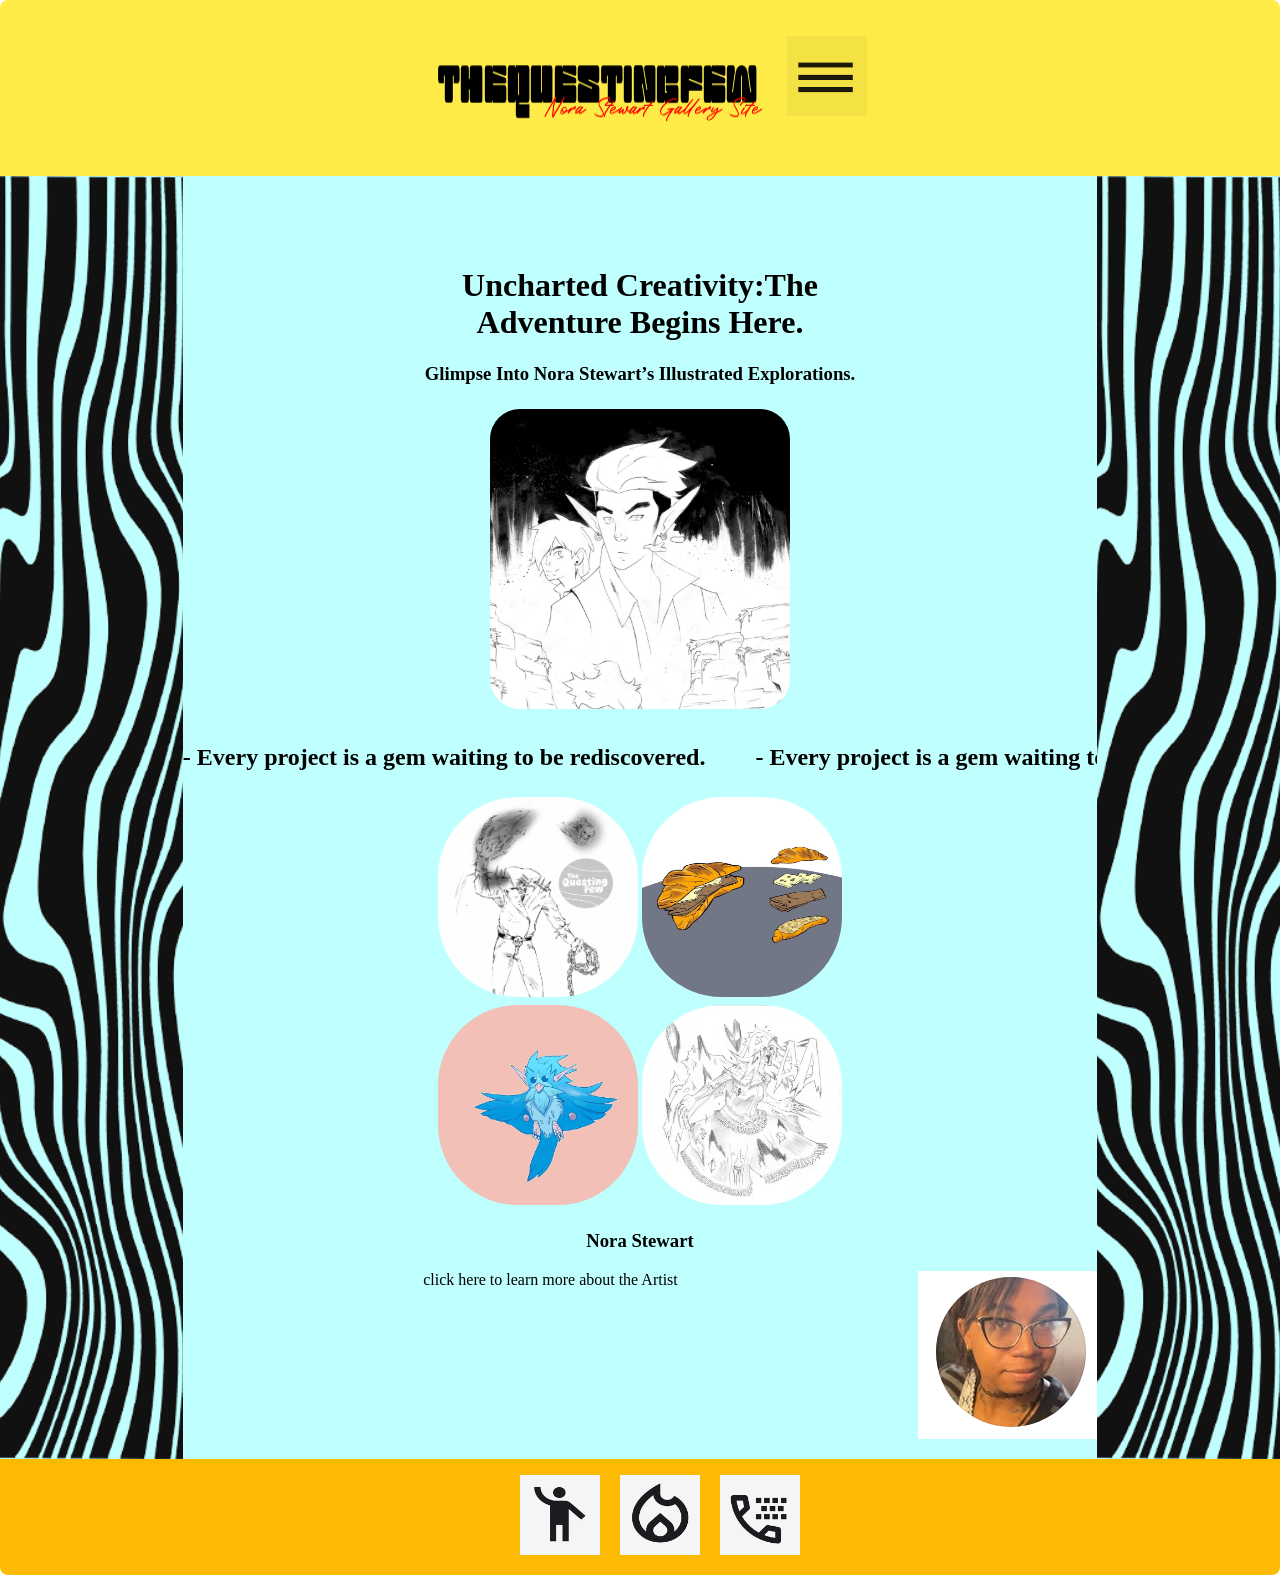
<file: index.html>
<!DOCTYPE html>
<html lang="en">
  <head>
    <meta charset="utf-8"> 
     <meta name="viewport" content="width=device-width, initial-scale=1.0">
     <link rel="stylesheet" type="text/css" href="newStyles.css">
       
     
   
   
  </head>
  
  
  
  
  
  <body> 
     <div class="whole_Site_Container">   
     
     
     
              <div id="topbar">    
              
                                    <ul>
                                       <li><img src="images/New_titleimage.png" width="373" height="100" alt="" title="" /></li>
                                           
                                         
                                              <li class="Dropdown_menu" role="menu">
                                                          <input id="Button_menu" type="checkbox">
                                                          <label for="Button_menu" tabindex="0"  >
                                                          <img src="images/Menu_icon.png" width="80" height="80" alt="Open Menu" title="" />
                                                          </label>
                                                       
                                                  <ul class="submenu">
                                                    <li><a href="about.html"><img src="images/About_us_icon.png"  alt="About Page"<span>AboutMe </span></a> </li>
                                                    <li><a href="indext.html"><img src="images/Main_Content_icon.png"alt="Main Page"<span>MainContent</span</a></li>
                                                    <li><a href="contact.html"><img src="images/Contact_icon.png"  alt="Contact Page"<span>Contact</span></a></li>
                                                  </ul>                                         
                                                  
                                                
                                        
                                                                        
                                                   </li>
                                          </li>
                                  </ul>  
               
          </div>
                                                                                                                                        
      
       <div id="section1"> </div> 
  
       
       
       <div class="middle_content_area">   
            
        
              
                      
                     <h1>Uncharted Creativity:The<br> Adventure Begins Here.<h1>
                   <h3>  Glimpse Into Nora Stewart’s Illustrated Explorations.</h3>
                  
                 
              <div class="top_middle_content">
                            
              
              
              
              
              
              
              
    <div class="slideshow">

        <a href="Errorpage.html">
            <img class="slide active" src="images/slide1.JPG" alt="Illustration 1">
            <img class="slide" src="images/slide3.JPG" alt="Illustration 2">
            <img class="slide" src="images/slide4.PNG" alt="Illustration 3">
        </a>

       

    </div>   
    
    

</div>
              
              
  
             
                   
                                                   
                              <div class="marquee">
    <div class="marquee-track">
        <h2>- Every project is a gem waiting to be rediscovered.</h2>
        <h2>- Every project is a gem waiting to be rediscovered.</h2>
        <h2>- Every project is a gem waiting to be rediscovered.</h2> 
        <h2>- Every project is a gem waiting to be rediscovered.</h2>
    </div>
</div>
                                       
                                       
                                    
                                                   
                                                   
                                        <div id="bottom_middle_content"> 
                                                   
                                                   
                                                   
                                                        <section>
                                                            
                                                         <table>
                                                             <tr><td> <img src="images/table2.jpg" width="200" height="200" alt="" title="" /></td>     <td><img src="images/table3.jpg" width="200" height="200" alt="" title="" /></td></tr>
                                                              <tr><td><img src="images/table4.jpg" width="200" height="200" alt="" title="" /></td>        <td><img src="images/table5.jpg" width="200" height="200" alt="" title="" /></td></tr>  
                                                              
                                                             
                                                         </table>
                                                      </section> 
                                                
                                                      
                                                      
                                                     
                                                   
                                                   
                                                   
                                                   
                                                   
                                                   
                                                 
                                        
                                        </div>   
                                        
                                        <div class="aboutName">
                                                 
                                                  <h3>Nora Stewart</h3> 
                                                  <p><img src="images/Screenshot 2026-03-11 212216.png" width="179" height="168" alt="" title="" />click here to learn more about the Artist</P>
                                              
                                                
                                                
                                                
                                                
                                         
                                        
                                        
                                        </div>       
                              
                              
     
     
     
      </div>
                     
                     
                                    
                     
                     
                       
                     
       
       
       

       
       
       
       
       
       <div id="section3"> </div> 
                      
       
       
       
       <footer role="navi">
       
               <ul>
                    <li><a href="about.html"><img src="images/About_us_icon.png" width="80" height="80" alt="About Page" title="" /></a></li>
                    
                    
                    <li>
                    
                    
                   <a href="indext.html"><img src="images/Main_Content_icon.png"width="80" height="80" alt="Main Page" title="" /></a> 
                    
                    
                    
                    </li> 
                    
                    
                     <li><a href="contact.html"> <img src="images/Contact_icon.png" width="80" height="80" alt="Contact Page" title="" /></a></li>
                                    </ul>
                                  
       
       
       </footer>
          </div>
         
       
    <script>
const slides = document.querySelectorAll(".top_middle_content .slide");
let current = 0;

setInterval(function () {

    slides[current].classList.remove("active");

    current = (current + 1) % slides.length;

    slides[current].classList.add("active");

}, 3000);
</script>
  </body>
</html>
</file>
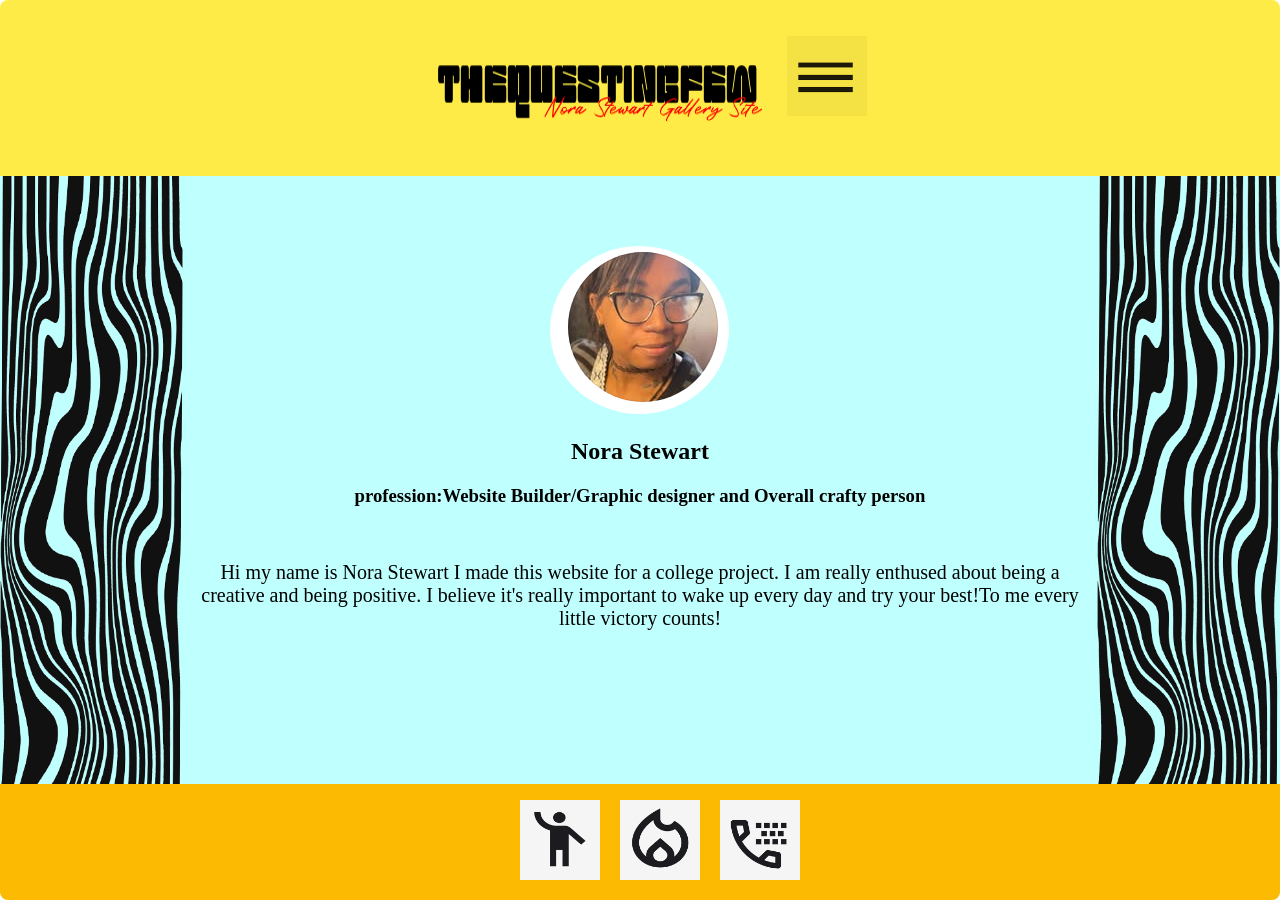
<file: about.html>
<!DOCTYPE html>
<html lang="en">
  <head>
    <meta charset="utf-8"> 
     <meta name="viewport" content="width=device-width",initial-scale=1.0">
     <link rel="stylesheet" type="text/css" href="newStyles.css">  
   
   
  </head>
  <body> 
     <div class="whole_Site_Container">
          <div id="topbar">    
              
                                    <ul>
                                        <li><img src="images/New_titleimage.png" width="373" height="100" alt="" title="" /></li>
                                           
                                         
                                              <li class="Dropdown_menu" role="menu">
                                                          <input id="Button_menu" type="checkbox">
                                                          <label for="Button_menu" tabindex="0"  >
                                                          <img src="images/Menu_icon.png" width="80" height="80" alt="Open Menu" title="" />
                                                          </label>
                                                       
                                                  <ul class="submenu">                                           
                                                    <li><a href="about.html"><img src="images/About_us_icon.png"  alt="About Page"<span>AboutMe </span></a> </li>
                                                    <li><a href="indext.html"><img src="images/Main_Content_icon.png"alt="Main Page"<span>MainContent</span</a></li>
                                                    <li><a href="contact.html"><img src="images/Contact_icon.png"  alt="Contact Page"<span>Contact</span></a></li>
                                                  </ul>                                         
                                                  
                                                
                                        
                                             </li>                          
                                         
                                             </li>
                                  </ul>  
               
          </div>
                   
      
      
       <div id="section1"></div> 
       
       
       
       <div class="middle_content_area" role="main">
                                    <section>
                 <div id="face"> <img src="images/Screenshot 2026-03-11 212216.png" width="179" height="168" alt="Photo of Creator"  tabindex="0"/> </div>
                   <h2 tabindex="0">Nora Stewart </h2>
                   <h3 tabindex="0">profession:Website Builder/Graphic designer and Overall crafty person  </h3>
                 <div id="main_text_about">  <p tabindex="0">Hi my name is Nora Stewart I made this website for a college project. I am really enthused about being a creative and being positive. I  believe it's really important to wake up every day and try your best!To me every little victory counts! </p>
                 </div> 
             </section>
                  
                   
                              
                              
                              
                              
                              
                              
                   
                     
                                       
                     
                     
                       
           
       
       </div> 
       
       
       
       
       
       <div id="section3"></div> 
       <footer>
       
               <ul>
                    <li><a href="about.html"><img src="images/About_us_icon.png" width="80" height="80" alt="" title="" /></a></li>
                    
                    
                    <li>
                    
                    
                   <a href="indext.html"><img src="images/Main_Content_icon.png"width="80" height="80" alt="" title="" /></a> 
                    
                    
                    
                    </li> 
                    
                    
                     <li><a href="contact.html"> <img src="images/Contact_icon.png" width="80" height="80" alt="" title="" /></a></li>
                                    </ul>
                                  
       
       
       </footer>
     </div>

  </body>
</html>
</file>
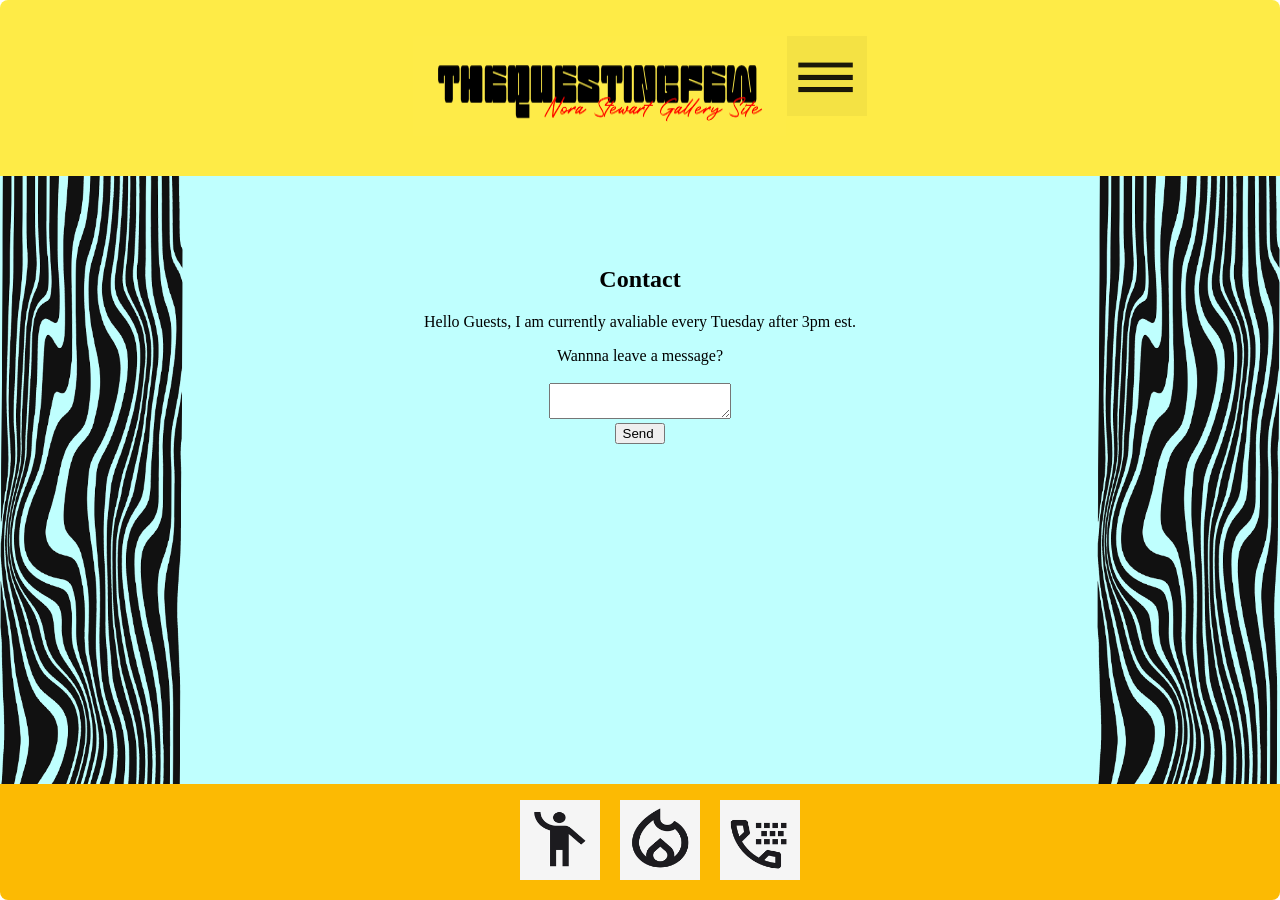
<file: contact.html>
<!DOCTYPE html>
<html lang="en">
  <head>
    <meta charset="utf-8"> 
     <meta name="viewport" content="width=device-width",initial-scale=1.0">
     <link rel="stylesheet" type="text/css" href="newStyles.css">  
   
   
  </head>
  <body> 
     <div class="whole_Site_Container">
                       <div id="topbar">    
              
                                    <ul>
                                         <li><img src="images/New_titleimage.png" width="373" height="100" alt="" title="" /></li>
                                           
                                         
                                              <li class="Dropdown_menu" role="menu">
                                                          <input id="Button_menu" type="checkbox">
                                                          <label for="Button_menu" tabindex="0"  >
                                                          <img src="images/Menu_icon.png" width="80" height="80" alt="Open Menu" title="" />
                                                          </label>
                                                       
                                                  <ul class="submenu">
                                                    <li><a href="about.html"><img src="images/About_us_icon.png"  alt="About Page"<span>AboutMe </span></a> </li>
                                                    <li><a href="indext.html"><img src="images/Main_Content_icon.png"alt="Main Page"<span>MainContent</span</a></li>
                                                    <li><a href="contact.html"><img src="images/Contact_icon.png"  alt="Contact Page"<span>Contact</span></a></li>
                                                  </ul>                                         
                                                  
                                                
                                        
                                              </li>                          
                                         
                                             </li>
                                  </ul>  
               
          </div>
                   
                                  
      
       <div id="section1"></div> 
       
       
       
       <div class="middle_content_area" role="main">
                                     <section><h2 tabindex="0">Contact</h2> 
                  <aside><p tabindex="0">Hello Guests, I am currently avaliable every Tuesday after 3pm est.</p></aside>
                  </section>  
                  <section>
                  <label for="textbox" tabindex="0"> Wannna leave a message?</label><br>
                  <br>
                 <textarea id="texbox" tabindex="0"></textarea><br>  
                      <input type="submit" value="Send " tabindex="0" />
                  </section>
                              
                  
                   
                              
                              
                              
                              
                              
                              
                   
                     
                                       
                     
                     
                       
           
       
       </div> 
       
       
       
       
       
       <div id="section3"></div> 
      <footer>
       
               <ul>
                    <li><a href="about.html"><img src="images/About_us_icon.png" width="80" height="80" alt="" title="" /></a></li>
                    
                    
                    <li>
                    
                    
                   <a href="indext.html"><img src="images/Main_Content_icon.png"width="80" height="80" alt="" title="" /></a> 
                    
                    
                    
                    </li> 
                    
                    
                     <li><a href="contact.html"> <img src="images/Contact_icon.png" width="80" height="80" alt="" title="" /></a></li>
                                    </ul>
                                  
       
       
       </footer>
     </div>

  </body>
</html>
</file>
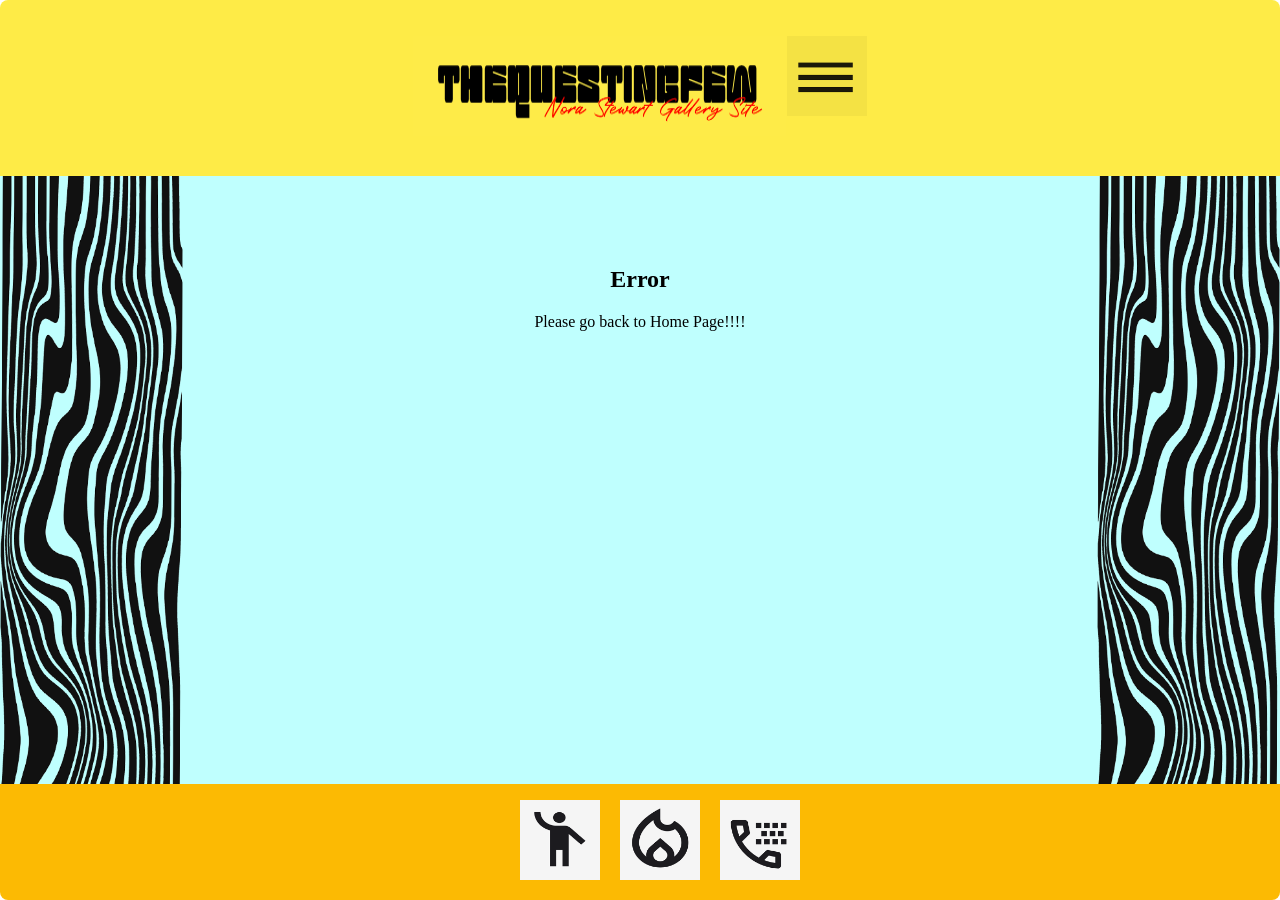
<file: Errorpage.html>
<!DOCTYPE html>
<html lang="en">
  <head>
    <meta charset="utf-8">
      <link rel="stylesheet" type="text/css" href="newStyles.css"> 
    <title></title>
   </head>
  <body>
         
                                                                       
                    
                    
                    
                    
                    
                    
                    
                         
                     <div class="whole_Site_Container">
                <div id="topbar">    
              
                                    <ul>
                                        <li><img src="images/New_titleimage.png" width="373" height="100" alt="" title="" /></li>
                                           
                                         
                                              <li class="Dropdown_menu" role="menu">
                                                          <input id="Button_menu" type="checkbox">
                                                          <label for="Button_menu" tabindex="0"  >
                                                          <img src="images/Menu_icon.png" width="80" height="80" alt="Open Menu" title="" />
                                                          </label>
                                                       
                                                  <ul class="submenu">
                                                    <li><a href="about.html"><img src="images/About_us_icon.png"  alt="About Page"<span>AboutMe </span></a> </li>
                                                    <li><a href="indext.html"><img src="images/Main_Content_icon.png"alt="Main Page"<span>MainContent</span</a></li>
                                                    <li><a href="contact.html"><img src="images/Contact_icon.png"  alt="Contact Page"<span>Contact</span></a></li>
                                                  </ul>                                         
                                                  
                                                
                                        
                                               </li>                         
                                         
                                             </li>
                                  </ul>  
               
          </div>
                       
                       
                    
                     <div id="section1"></div> 
          
                   <div class="middle_content_area" role="main">
                  <section
                  ><h2 tabindex="0">Error</h2>   
                   <p tabindex="0"> Please go back to Home Page!!!!</p>
                   </section> 
                   </div>
                 <div id="section3"></div>   
                     
 
 
 
     <footer role="navi">
       
               <ul>
                    <li><a href="about.html"><img src="images/About_us_icon.png" width="80" height="80" alt="About Page" title="" /></a></li>
                    
                    
                    <li>
                    
                    
                   <a href="indext.html"><img src="images/Main_Content_icon.png"width="80" height="80" alt="Main Page" title="" /></a> 
                    
                    
                    
                    </li> 
                    
                    
                     <li><a href="contact.html"> <img src="images/Contact_icon.png" width="80" height="80" alt="Contact Page" title="" /></a></li>
                                    </ul>
                                  
       
       
       </footer>
       
        </div>
  </body>
</html>
</file>
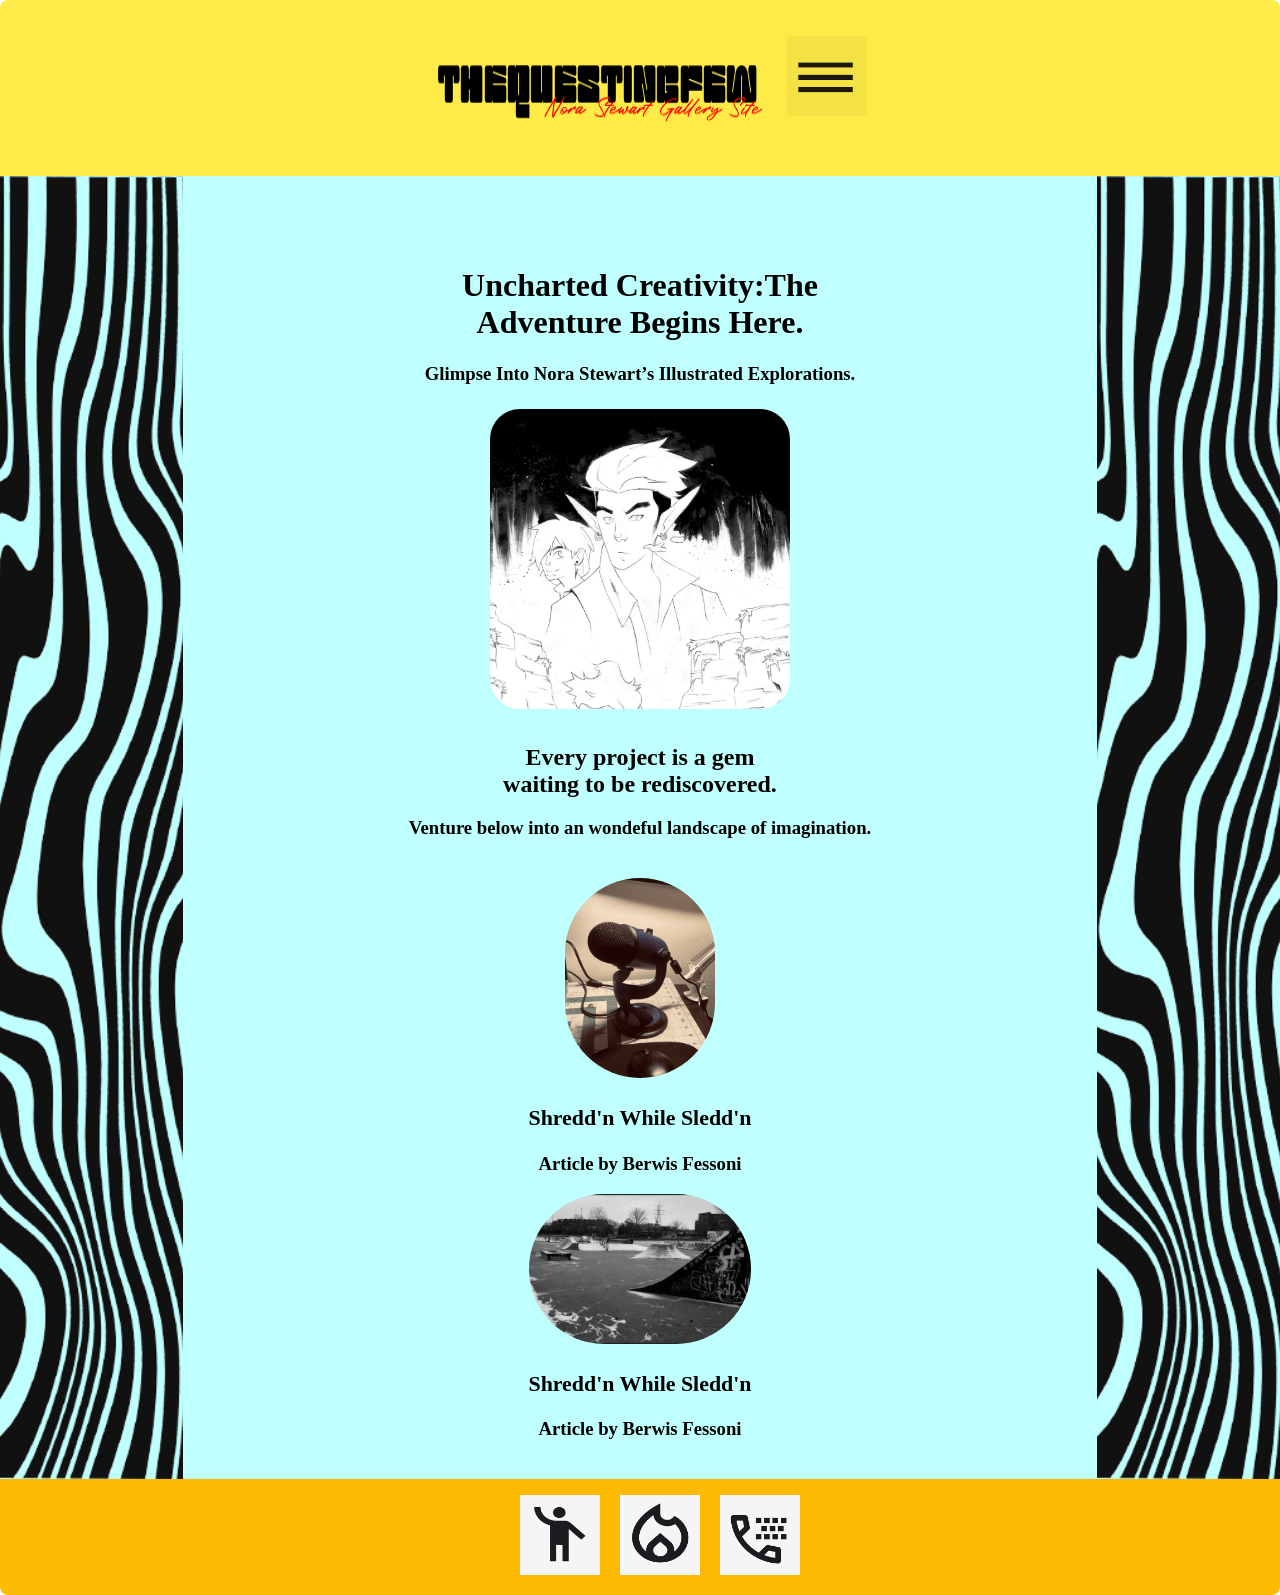
<file: indext.html>
<!DOCTYPE html>
<html lang="en">
  <head>
    <meta charset="utf-8"> 
     <meta name="viewport" content="width=device-width, initial-scale=1.0">
     <link rel="stylesheet" type="text/css" href="newStyles.css">
       
     
   
   
  </head>
  
  
  
  
  
  <body> 
     <div class="whole_Site_Container">   
     
     
     
              <div id="topbar">    
              
                                    <ul>
                                       <li><img src="images/New_titleimage.png" width="373" height="100" alt="" title="" /></li>
                                           
                                         
                                              <li class="Dropdown_menu" role="menu">
                                                          <input id="Button_menu" type="checkbox">
                                                          <label for="Button_menu" tabindex="0"  >
                                                          <img src="images/Menu_icon.png" width="80" height="80" alt="Open Menu" title="" />
                                                          </label>
                                                       
                                                  <ul class="submenu">
                                                    <li><a href="about.html"><img src="images/About_us_icon.png"  alt="About Page"<span>AboutMe </span></a> </li>
                                                    <li><a href="indext.html"><img src="images/Main_Content_icon.png"alt="Main Page"<span>MainContent</span</a></li>
                                                    <li><a href="contact.html"><img src="images/Contact_icon.png"  alt="Contact Page"<span>Contact</span></a></li>
                                                  </ul>                                         
                                                  
                                                
                                        
                                                                        
                                                   </li>
                                          </li>
                                  </ul>  
               
          </div>
                                                                                                                                        
      
       <div id="section1"> </div> 
  
       
       
       <div class="middle_content_area">   
            
        
              
                      
                     <h1>Uncharted Creativity:The<br> Adventure Begins Here.<h1>
                   <h3>  Glimpse Into Nora Stewart’s Illustrated Explorations.</h3>
                  
                 
              <div class="top_middle_content">
                            
              
              
              
              
              
              
              
    <div class="slideshow">

        <a href="Errorpage.html">
            <img class="slide active" src="images/slide1.JPG" alt="Illustration 1">
            <img class="slide" src="images/slide3.JPG" alt="Illustration 2">
            <img class="slide" src="images/slide4.PNG" alt="Illustration 3">
        </a>

       

    </div>

</div>
              
              
  
             
                   
                                                   
                                                   
                                         <h2>Every project is a gem<br> waiting to be rediscovered.</h2> 
                                         <h3>Venture below into an wondeful landscape of imagination.<h3>        
                                                   
                                                   
                                        <div id="bottom_middle_content"> 
                                                   
                                                   
                                                   
                                                        <section>
                                                            
                                                             <a href="inner.html"><img src="images/mike.jpg" width="150" height="200" alt="" title="" /></a>
                                                            <h3 tabindex="0" >Shredd'n While Sledd'n </h3>
                                                            <p  tabindex="0" >Article by Berwis Fessoni</p>
                                                      </section>
                                                   
                                                   
                                                   
                                                   
                                                   
                                                   
                                                    <section>
                                                            
                                                             <a href="inner.html"><img src="images/blackpark.jpg" alt="photo of Skatepark"/></a>
                                                            <h3 tabindex="0" >Shredd'n While Sledd'n </h3>
                                                            <p  tabindex="0" >Article by Berwis Fessoni</p>
                                                </section> 
                                        
                                        
                                        </div>          
                              
                              
     
     
     
      </div>
                     
                     
                                    
                     
                     
                       
                     
       
       
       

       
       
       
       
       
       <div id="section3"> </div> 
                      
       
       
       
       <footer role="navi">
       
               <ul>
                    <li><a href="about.html"><img src="images/About_us_icon.png" width="80" height="80" alt="About Page" title="" /></a></li>
                    
                    
                    <li>
                    
                    
                   <a href="indext.html"><img src="images/Main_Content_icon.png"width="80" height="80" alt="Main Page" title="" /></a> 
                    
                    
                    
                    </li> 
                    
                    
                     <li><a href="contact.html"> <img src="images/Contact_icon.png" width="80" height="80" alt="Contact Page" title="" /></a></li>
                                    </ul>
                                  
       
       
       </footer>
          </div>
         
       
    <script>
const slides = document.querySelectorAll(".top_middle_content .slide");
let current = 0;

setInterval(function () {

    slides[current].classList.remove("active");

    current = (current + 1) % slides.length;

    slides[current].classList.add("active");

}, 3000);
</script>
  </body>
</html>
</file>
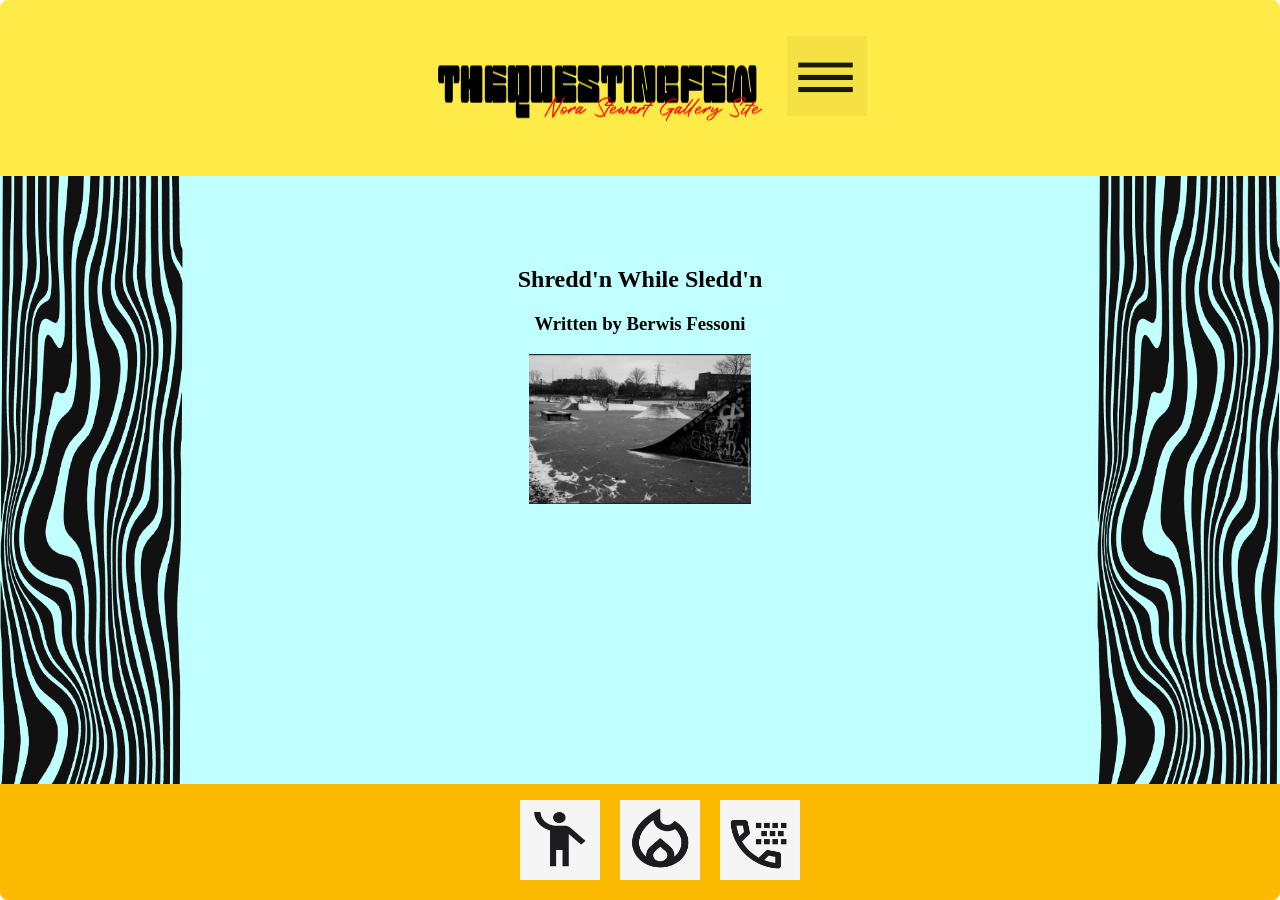
<file: inner.html>
<!DOCTYPE html>
<html lang="en">
  <head>
    <meta charset="utf-8">
      <link rel="stylesheet" type="text/css" href="newStyles.css"> 
    <title></title>
   </head>
  <body>
         <div class="whole_Site_Container">
           <div id="topbar">    
              
                                    <ul>
                                         <li><img src="images/New_titleimage.png" width="373" height="100" alt="" title="" /></li>
                                           
                                         
                                              <li class="Dropdown_menu" role="menu">
                                                          <input id="Button_menu" type="checkbox">
                                                          <label for="Button_menu" tabindex="0"  >
                                                          <img src="images/Menu_icon.png" width="80" height="80" alt="Open Menu" title="" />
                                                          </label>
                                                       
                                                  <ul class="submenu">
                                                    <li><a href="about.html"><img src="images/About_us_icon.png"  alt="About Page"<span>AboutMe </span></a> </li>
                                                    <li><a href="indext.html"><img src="images/Main_Content_icon.png"alt="Main Page"<span>MainContent</span</a></li>
                                                    <li><a href="contact.html"><img src="images/Contact_icon.png"  alt="Contact Page"<span>Contact</span></a></li>
                                                  </ul>                                         
                                                  
                                                
                                        
                                                                        
                                                    </li>
                                             </li>
                                  </ul>  
               
          </div>
                       
                   
                   
                   
                   
                      <div id="section1"></div> 
          
            <div class="middle_content_area" role="main"   >
                  <section><h2 tabindex="0"> Shredd'n While Sledd'n</h2>
                  <h3 tabindex="0">Written by Berwis Fessoni</h3>
                     <img src="images/blackpark.jpg" alt="Skate Park Photo" tabindex="0" />
                     
                            </div>
                        
                                    
                        
                         <div id="section3"></div> 
    

       <footer role="navi">
       
               <ul>
                    <li><a href="about.html"><img src="images/About_us_icon.png" width="80" height="80" alt="About Page" title="" /></a></li>
                    
                    
                    <li>
                    
                    
                   <a href="indext.html"><img src="images/Main_Content_icon.png"width="80" height="80" alt="Main Page" title="" /></a> 
                    
                    
                    
                    </li> 
                    
                    
                     <li><a href="contact.html"> <img src="images/Contact_icon.png" width="80" height="80" alt="Contact Page" title="" /></a></li>
                                    </ul>
                                  
       
       
       </footer>
       </div>
  </body>
</html>
</file>
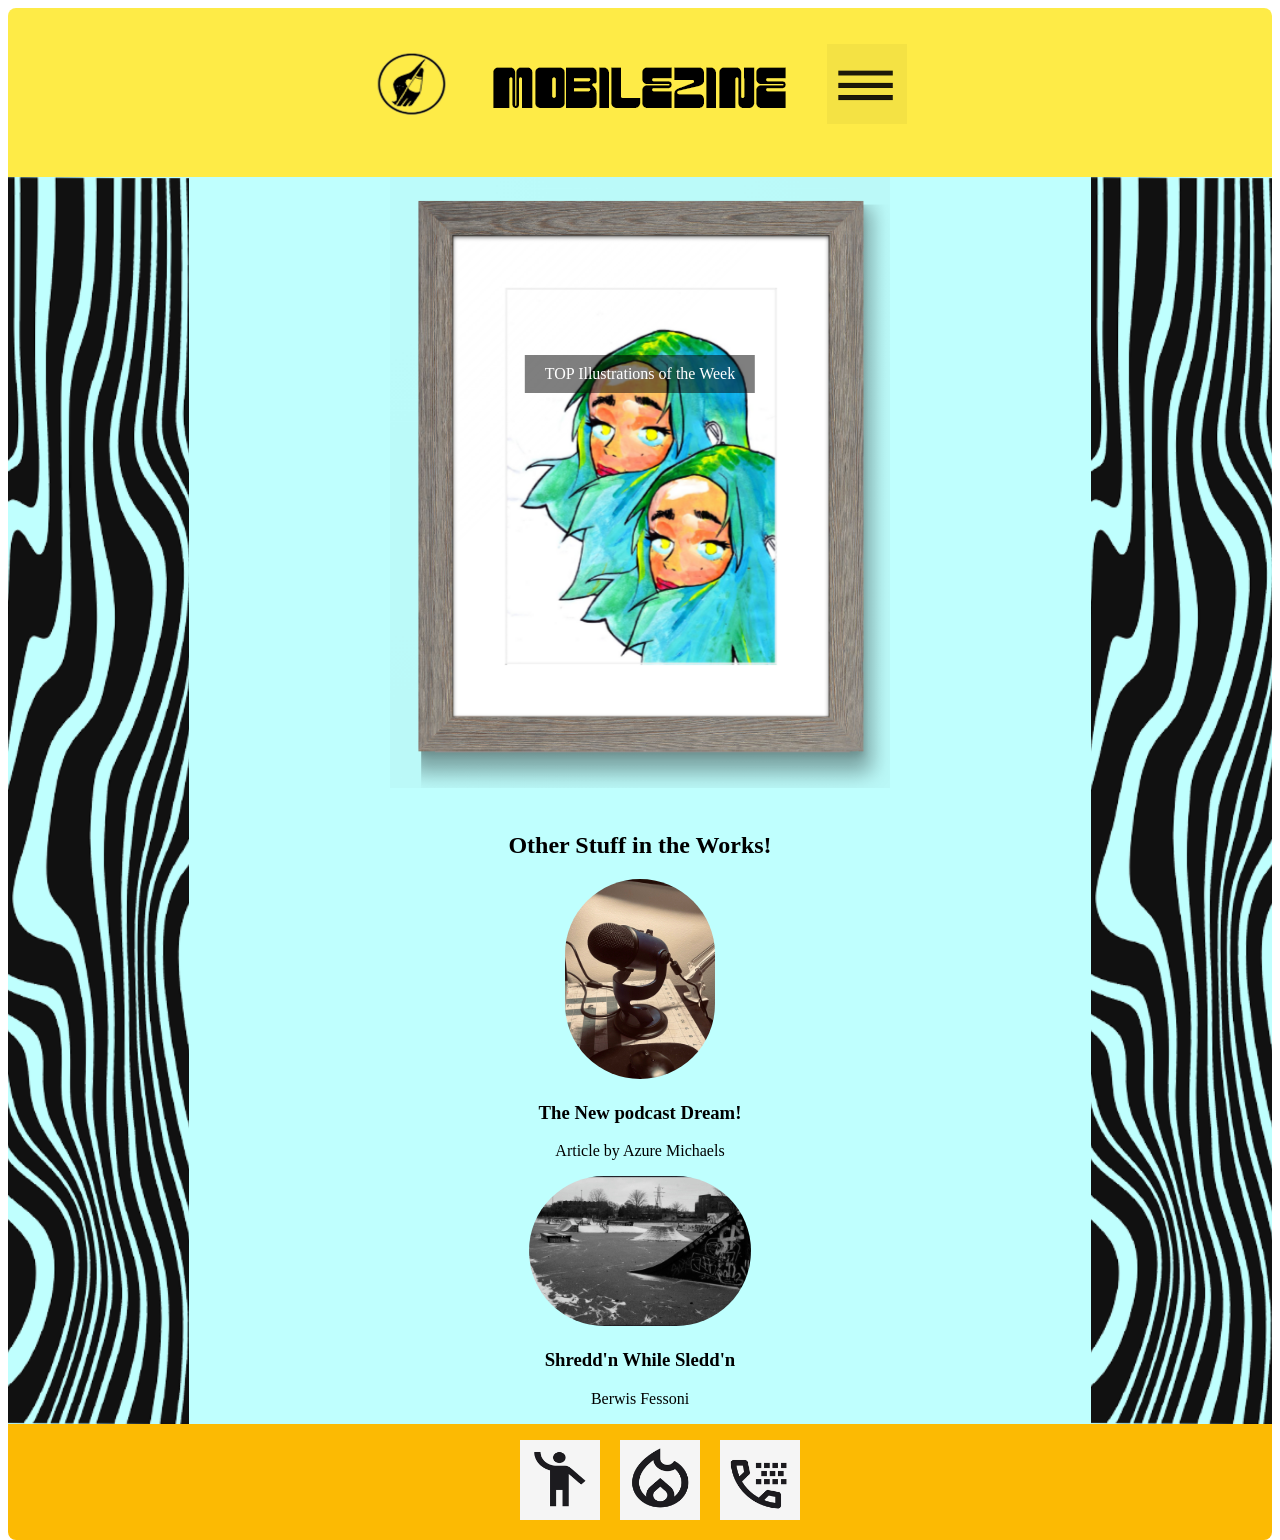
<file: ~tm6489.html>
<!DOCTYPE html>
<html lang="en">
  <head>
    <meta charset="utf-8"> 
     <meta name="viewport" content="width=device-width",initial-scale=1.0">
     <link rel="stylesheet" type="text/css" href="Styles.css">  
   
   
  </head>
  <body ccID="241"> 
     <div ccID="255" class="whole_Site_Container">
              <div ccID="305" id="topbar">    
              
                                    <ul ccID="380">
                                        <li ccID="426"><img ccID="430" src="images/MobileZine_Logo.png" width="80" height="80" alt="" title="" /></li>
                                        <li ccID="556"><img ccID="560" src="images/MobileZine_FunkyTitle.png" width="373" height="93" alt="" title="" /></li>
                                           <li ccID="696"><img ccID="700" src="images/Menu_icon.png"  width="80" height="80" alt="" title="" />
                                    </ul>
                                    </div>
      
      
       <div ccID="886" id="section1"></div> 
       
       
       
       <div ccID="948" class="middle_content_area">
       
                     <div ccID="1013" class="top_middle_content"> 
                 <img ccID="1065" src="images/two_head.png"  alt="" title="" />    
             
                  
                    <div ccID="1176" class="overlay-text">
                    TOP Illustrations of the Week
                    </div>
                       </div>                                   
                        
                              
       
                     
                              <div ccID="1469" id="bottom_middle_content">
                              
                                   <section ccID="1570">
                                     <h2 ccID="1618">Other Stuff in the Works!</h2>
                                                 <a ccID="1703" href="Errorpage.html"><img ccID="1728" src="images/mike.jpg"/></a>
                                                <h3 ccID="1810">The New podcast Dream! </h3>
                                                <p ccID="1892">Article by Azure Michaels </p>
                                        </section>
            
            <section ccID="2005">
                    
                     <a ccID="2059" href="inner.html"><img ccID="2080" src="images/blackpark.jpg"/></a>
                    <h3 ccID="2139">Shredd'n While Sledd'n </h3>
                    <p ccID="2193">Berwis Fessoni</p>
        </section> 
                              
                              
                    </div>          
                              
                              
      </div>
                     
                     
                                    
                     
                     
                       
                     
       
       
       

       
       
       
       
       
       <div ccID="2676" id="section3"></div> 
                      
       
       
       
       <footer ccID="2762">
       
               <ul ccID="2796">
                    <li ccID="2822"><a ccID="2826" href="about.html"><img ccID="2847" src="images/About_us_icon.png" width="80" height="80" alt="" title="" /></a></li>
                    
                    
                    <li ccID="2999">
                    
                    
                   <a ccID="3068" href="indext.html"><img ccID="3090" src="images/Main_Content_icon.png"width="80" height="80" alt="" title="" /></a> 
                    
                    
                    
                    </li> 
                    
                    
                     <li ccID="3336"><a ccID="3340" href="contact.html"> <img ccID="3364" src="images/Contact_icon.png" width="80" height="80" alt="" title="" /></a></li>
                                    </ul>
                                  
       
       
       </footer>
   

  </body>
</html>
</file>
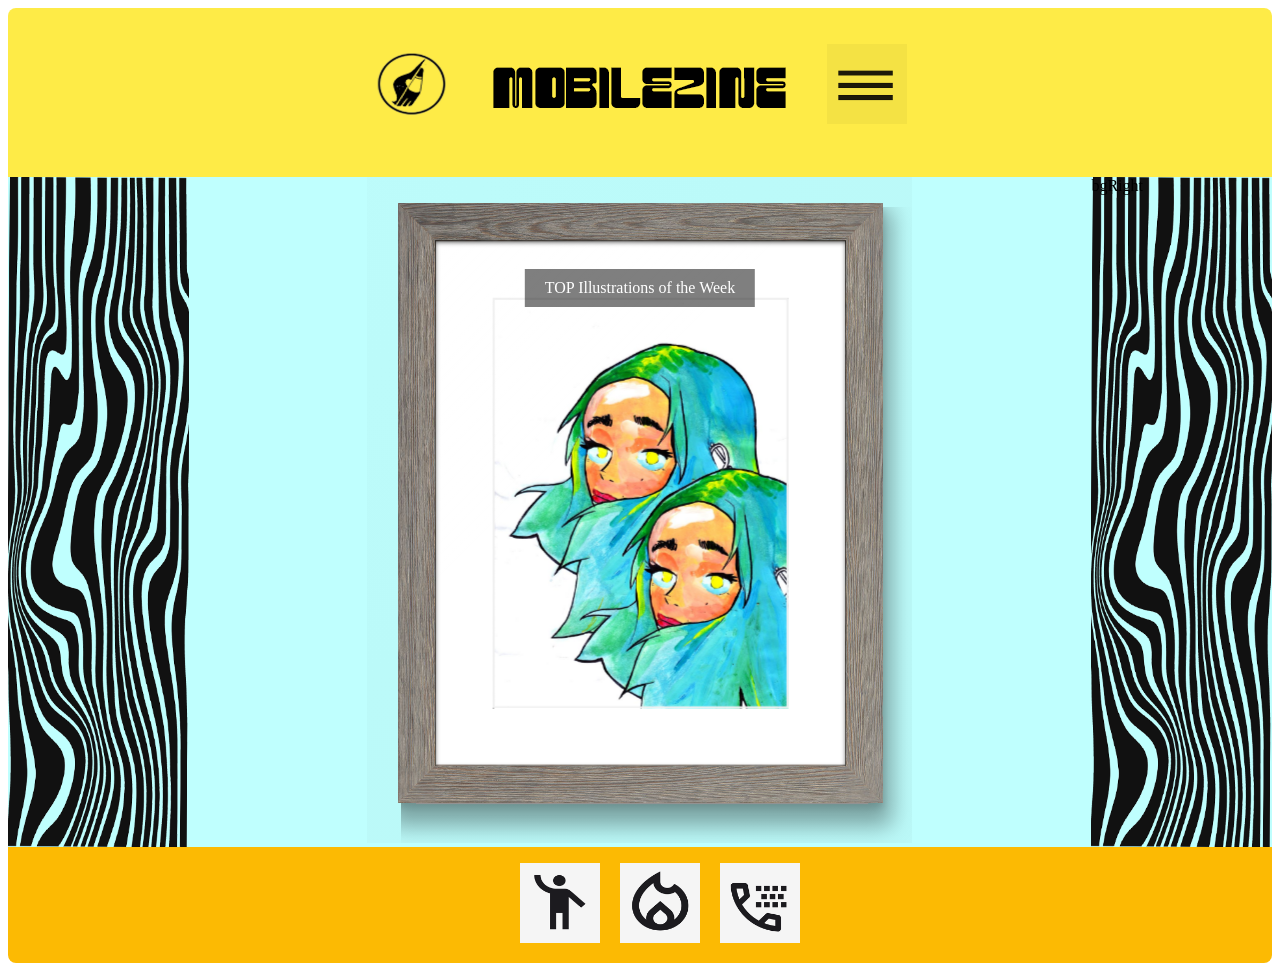
<file: ~tm693.html>
<!DOCTYPE html>
<html lang="en">
  <head>
    <meta charset="utf-8"> 
     <meta name="viewport" content="width=device-width",initial-scale=1.0">
     <link rel="stylesheet" type="text/css" href="Styles.css">  
   
   
  </head>
  <body> 
     <div class="whole_Site_Container">
              <div id="topbar">    
              
                                    <ul>
                                        <li><img src="images/MobileZine_Logo.png" width="80" height="80" alt="" title="" /></li>
                                        <li><img src="images/MobileZine_FunkyTitle.png" width="373" height="93" alt="" title="" /></li>
                                           <li><img src="images/Menu_icon.png"  width="80" height="80" alt="" title="" />
                                    </ul>
                                    </div>
      
      
       <div id="section1"></div> 
       
       
       
       <div class="middle_content_area">
       
                     <div id="top_middle_content"> 
                          <img src="images/two_head.png" width="545" height="666" alt="" title="" />
                          <div class="overlay-text">
                          TOP Illustrations of the Week
                     </div>
                       </div>                    
                     
                     
                       
                     
       
       
       
       
       </div> 
       
       
       
       
       
       <div id="section3">bgRight</div> 
       <footer>
       
               <ul>
                    <li><img src="images/About_us_icon.png" width="80" height="80" alt="" title="" /></li>
                    <li><img src="images/Main_Content_icon.png" width=80" height="80" alt="" title="" /></li>
                     <li> <img src="images/Contact_icon.png" width="80" height="80" alt="" title="" /></li>
                                    </ul>
                                  
       
       
       </footer>
     </div>

  </body>
</html>
</file>
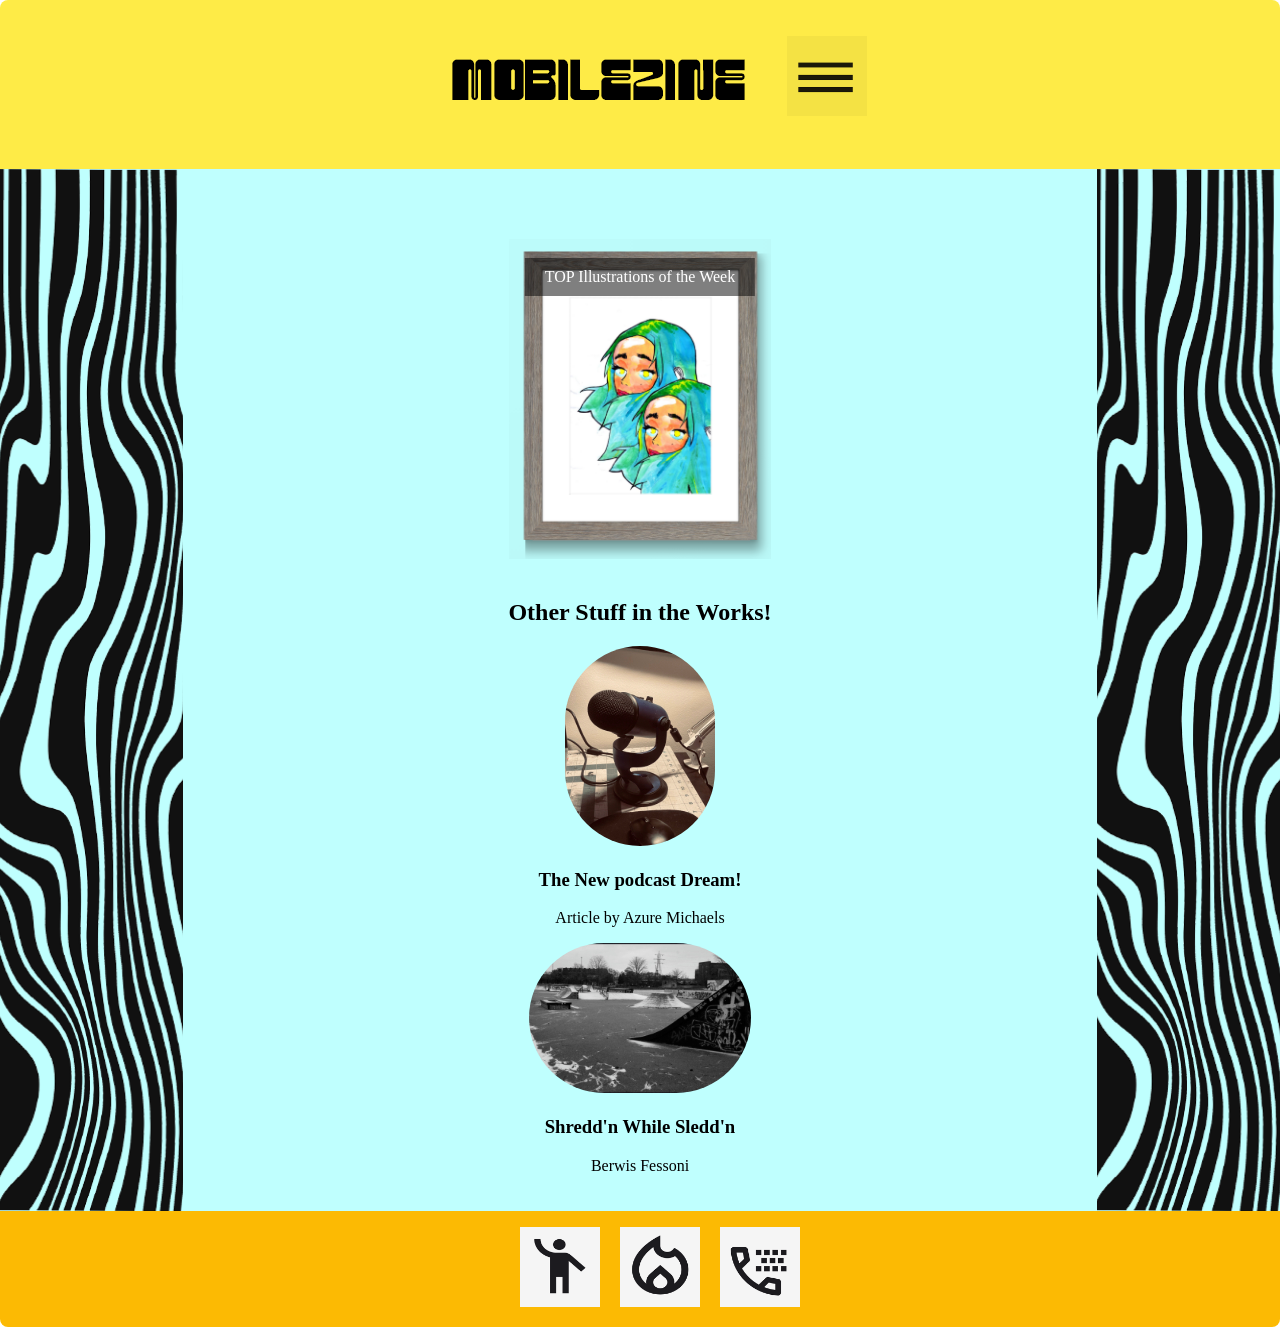
<file: ~tmDBEE.html>
<!DOCTYPE html>
<html lang="en">
  <head>
    <meta charset="utf-8"> 
     <meta name="viewport" content="width=device-width, initial-scale=1.0">
     <link rel="stylesheet" type="text/css" href="newStyles.css">
       
     
   
   
  </head>
  <body ccID="258"> 
     <div ccID="272" class="whole_Site_Container">
              <div ccID="322" id="topbar">    
              
                                    <ul ccID="397">
                                        <li ccID="443"><img ccID="447" src="images/MobileZine_FunkyTitle.png" width="373" height="93" alt="" title="" /></li>
                                           
                                           <li ccID="628">
                                              <li ccID="680" class="Dropdown_menu">
                                                <input ccID="756" id="Button_menu" type="checkbox">
                                                <label ccID="846" for="Button_menu"><img ccID="871" src="images/Menu_icon.png" width="80" height="80" alt="" title="" /></label>
                                                
                                                  <ul ccID="1054" class="submenu">
                                                  <li ccID="1126"> <a ccID="1131" href="about.html">AboutMe</a> </li>
                                                    <li ccID="1223"><a ccID="1227" href="indext.html">MainContent</a></li>
                                                    <li ccID="1323"><a ccID="1327" href="contact.html">Contact</a></li>
                                                  </ul>
                                                  
                                                
                                               </li>
                                                                        
                                   
                                             </li>
                                  </ul>  
               
          </div>
                                                                                                                                        
      
       <div ccID="1975" id="section1"></div> 
       
       
       
       <div ccID="2037" class="middle_content_area">
                 
                               <div ccID="2122" class="top_middle_content"> 
                                    <img ccID="2193" src="images/two_head.png"  alt="" title="" />    
                               
                            
                                          <div ccID="2354" class="overlay-text">
                                           TOP Illustrations of the Week  
                                            </div>
                               </div>
                                                     
                                  
                                        
                 
                               
                                        <div ccID="2774" id="bottom_middle_content">
                                        
                                                 <section ccID="2899">
                                                           <h2 ccID="2969">Other Stuff in the Works!</h2>
                                                           <a ccID="3064" href="Errorpage.html"><img ccID="3089" src="images/mike.jpg"/></a>
                                                          <h3 ccID="3181">The New podcast Dream! </h3>
                                                          <p ccID="3273">Article by Azure Michaels </p>
                                                  </section>
                                                             
                                                    
                                                    
                                                    
                                                    
                                                    <section ccID="3701">
                                                            
                                                             <a ccID="3835" href="inner.html"><img ccID="3856" src="images/blackpark.jpg"/></a>
                                                            <h3 ccID="3955">Shredd'n While Sledd'n </h3>
                                                            <p ccID="4049">Berwis Fessoni</p>
                                                </section> 
                                        
                                        
                                        </div>          
                              
                              
      </div>
                     
                     
                                    
                     
                     
                       
                     
       
       
       

       
       
       
       
       
       <div ccID="4612" id="section3"></div> 
                      
       
       
       
       <footer ccID="4698">
       
               <ul ccID="4732">
                    <li ccID="4758"><a ccID="4762" href="about.html"><img ccID="4783" src="images/About_us_icon.png" width="80" height="80" alt="" title="" /></a></li>
                    
                    
                    <li ccID="4935">
                    
                    
                   <a ccID="5004" href="indext.html"><img ccID="5026" src="images/Main_Content_icon.png"width="80" height="80" alt="" title="" /></a> 
                    
                    
                    
                    </li> 
                    
                    
                     <li ccID="5272"><a ccID="5276" href="contact.html"> <img ccID="5300" src="images/Contact_icon.png" width="80" height="80" alt="" title="" /></a></li>
                                    </ul>
                                  
       
       
       </footer>
   

  </body>
</html>
</file>
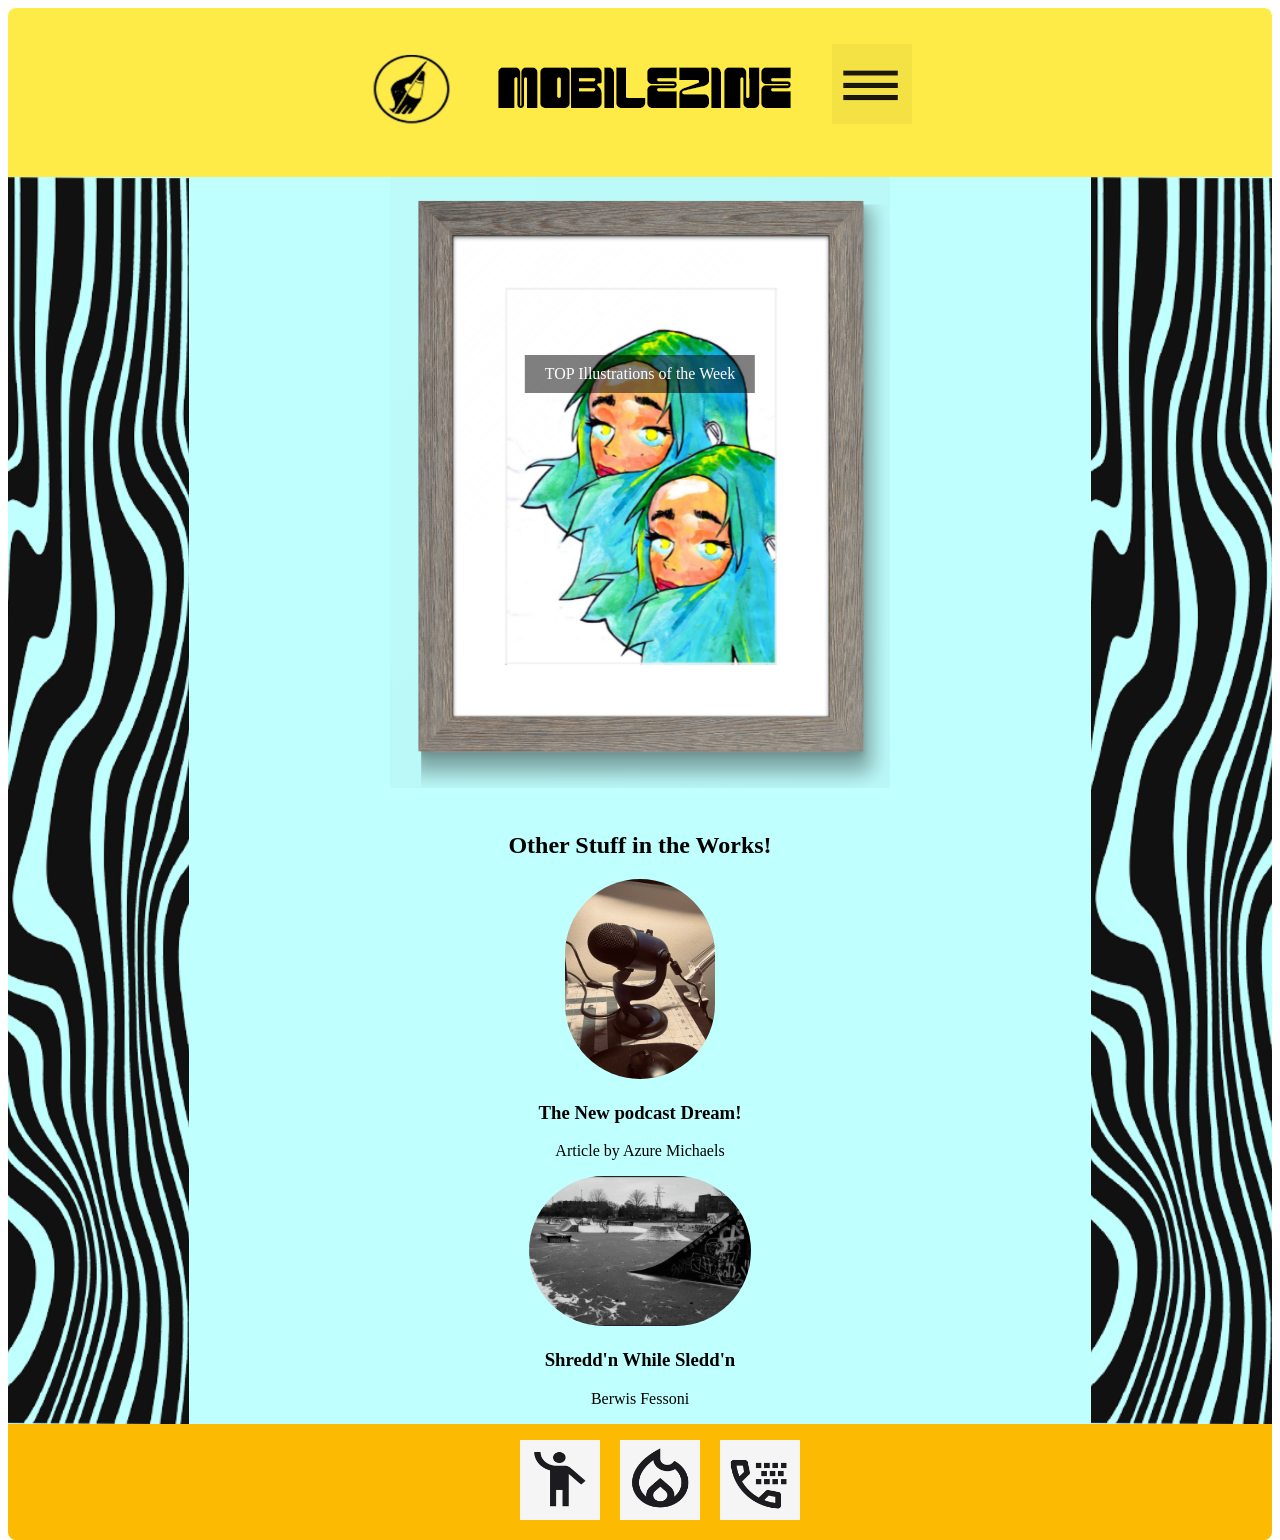
<file: ~tmFD91.html>
<!DOCTYPE html>
<html lang="en">
  <head>
    <meta charset="utf-8"> 
     <meta name="viewport" content="width=device-width",initial-scale=1.0">
     <link rel="stylesheet" type="text/css" href="Styles.css">  
   
   
  </head>
  <body ccID="241"> 
     <div ccID="255" class="whole_Site_Container">
              <div ccID="305" id="topbar">    
              
                                    <ul ccID="380">
                                        <li ccID="426">  <div ccID="432" id="logo"><img ccID="447" src="images/MobileZine_Logo.png" width="90" height="90" alt="" title="" /></div></li>
                                        <li ccID="579"><img ccID="583" src="images/MobileZine_FunkyTitle.png" width="373" height="93" alt="" title="" /></li>
                                           <li ccID="719"><img ccID="723" src="images/Menu_icon.png"  width="80" height="80" alt="" title="" />
                                    </ul>
                                    </div>
                                                                                                                                        
      
       <div ccID="1039" id="section1"></div> 
       
       
       
       <div ccID="1101" class="middle_content_area">
                 
                               <div ccID="1186" class="top_middle_content"> 
                                    <img ccID="1257" src="images/two_head.png"  alt="" title="" />    
                               
                            
                                          <div ccID="1418" class="overlay-text">
                                           TOP Illustrations of the Week  
                                            </div>
                               </div>
                                                     
                                  
                                        
                 
                               
                                        <div ccID="1838" id="bottom_middle_content">
                                        
                                                 <section ccID="1963">
                                                           <h2 ccID="2033">Other Stuff in the Works!</h2>
                                                           <a ccID="2128" href="Errorpage.html"><img ccID="2153" src="images/mike.jpg"/></a>
                                                          <h3 ccID="2245">The New podcast Dream! </h3>
                                                          <p ccID="2337">Article by Azure Michaels </p>
                                                  </section>
                                                             
                                                    
                                                    
                                                    
                                                    
                                                    <section ccID="2765">
                                                            
                                                             <a ccID="2899" href="inner.html"><img ccID="2920" src="images/blackpark.jpg"/></a>
                                                            <h3 ccID="3019">Shredd'n While Sledd'n </h3>
                                                            <p ccID="3113">Berwis Fessoni</p>
                                                </section> 
                                        
                                        
                                        </div>          
                              
                              
      </div>
                     
                     
                                    
                     
                     
                       
                     
       
       
       

       
       
       
       
       
       <div ccID="3676" id="section3"></div> 
                      
       
       
       
       <footer ccID="3762">
       
               <ul ccID="3796">
                    <li ccID="3822"><a ccID="3826" href="about.html"><img ccID="3847" src="images/About_us_icon.png" width="80" height="80" alt="" title="" /></a></li>
                    
                    
                    <li ccID="3999">
                    
                    
                   <a ccID="4068" href="indext.html"><img ccID="4090" src="images/Main_Content_icon.png"width="80" height="80" alt="" title="" /></a> 
                    
                    
                    
                    </li> 
                    
                    
                     <li ccID="4336"><a ccID="4340" href="contact.html"> <img ccID="4364" src="images/Contact_icon.png" width="80" height="80" alt="" title="" /></a></li>
                                    </ul>
                                  
       
       
       </footer>
   

  </body>
</html>
</file>
<file: newStyles.css>
/*whole site class_selector_container*/


html,
body {
    margin: 0;
    padding: 0;
}




.whole_Site_Container{ 
    display:grid;
    height:100vh;
	grid-template-columns:.8fr 4fr .8fr;
    grid-template-rows: .2fr 10fr .2fr;
	grid-template-areas:
	"topbar topbar topbar"
	"section1 middle_content_area section3"
	"footer footer footer";
	
	
 }
 
 .marquee {
    display: block;
    width: 100%;
    box-sizing: border-box;
    height: 50px;
    overflow: hidden;
}

.marquee-track {
 padding-top: 20px;
	display: flex;
    width: max-content;
    animation: marquee 15s linear infinite;
}

.marquee-track h2 {
    margin: 0;
    padding-right: 50px;
    white-space: nowrap;
}

@keyframes marquee {
    from {
        transform: translateX(0);
    }

    to {
        transform: translateX(-50%);
    }
}

  
  
  
 
 /*slide show*/
 
.slideshow {
    width: 300px;
    height: 300px;
    position: relative;
    overflow: hidden;
    border: 5px solid transparent;
    border-radius: 30px;
}

.slideshow:hover {
    border: 5px solid red


}

.slideshow a {
    display: block;
    width: 100%;
    height: 100%;
}




.slide {
    position: absolute;
    top: 0;
    left: 0;

    width: 100%;
    height: 100%;

    object-fit: cover;
	 border-radius: 30px; 

    opacity: 0;
    transition: opacity 1s ease-in-out;
	
	}




.slide.active {
    opacity: 1;
	
	
}
 
 
 
 .top_middle_content {
    display: flex;
    justify-content: center;
    position: relative;
    width: 100%;
    height: 320px; /* 300px slideshow + 20px spacing */
}
 
 





.top_middle_content a {
    position: relative;
    display: block;
    width: 300px;
    height: 300px;
}



#bottom_middle_content{

padding-left:10px;
padding-right:10px;



 }

#bottom_middle_content table {
    margin-left: auto;
    margin-right: auto;
}


.aboutName p img{

float:right;



}





 
 /* changes focus color*/
 :focus {
  outline: 3px solid #eb4034;
  outline-offset: 3px;
}
 
 /* hide checkbox */
#Button_menu {
  position: absolute;
  opacity: 0;
  
  
  }
 
 
.submenu {

  display: none !important;
  list-style: none;

  position: absolute;
  background: white;
  z-index: 999;
  /* Positions the text relative to its container */
  top: 120%; /* Starts the top edge at half the container's height */
   left: 120%; 
   width:80px;
  
 border-top-left-radius:8px;
  border-top-right-radius:8px;
   border-bottom-left-radius:8px;
    border-bottom-right-radius:8px;

  
}




#Button_menu:checked ~ .submenu {
  display: block !important;
  }





.submenu li{ 

padding-top:10px;
padding-bottom:20px;
padding-right: 9px;
text-align: center;
 justify-content: center;
}
 
 .submenu li a{
color:black;
 text-align: center;
 text-decoration:none;
 }
  
  
 label img:hover {
 
    background-color: red;
   padding: 5px;
 
 
  }
  
  
  
 /*changes bg color for submenu*/ 
  .submenu li a:hover {
   background-color: red;
  border-color:red;2px;
  }
  
  
  
  
  
  
  

 

/*"Responsive Sizing Image_Class selector*/ 
.img_respond {
   width:100%;
   height:auto;


 }
 
 

 
  
  .logo img{
  
  display:inline-block;
  
   }
  
 
 
 
 
 
 #main_text_about{
 
 padding:15px;
 
 
 
  }
  
  #main_text_about p{
 
font-size:20px;
 
 
 
  }
  
  
  
  
 

   
 #bottom_middle_content img{
 
 
 
  border-top-left-radius:80px;
  border-top-right-radius:80px;
   border-bottom-left-radius:80px;
  border-bottom-right-radius:80px;
 
 
 
 
  }
   



 #bottom_middle_content img:hover{
 
   background-color: red;
   padding: 5px;
 
 
 
 
 
 
  }






  
  

 
#face img{

border-radius: 90%;

 }
	
	
 #section1{ 
 

grid-area: section1; 
		   background-image: url('images/bg_left.png');

           background-position: center; /* Centers the image */
           background-size: cover;     /* Scales the image to cover the entire container */
           /* Ensure the container has a defined height */
          /* Example: 100% of the viewport height */
        



 }	
	
	
 #section3{ 

 grid-area: section3;
  background-image: url('images/bg_right.png');
           background-repeat: repeat;
           background-position: center; /* Centers the image */
           background-size: cover;     /* Scales the image to cover the entire container */
         
           
          
 
 
}

 
 
 /* id_Selected_containers_Styles */
 #topbar{ 
   background:#feeb47;
   grid-area:topbar;
   width:100%;
   border-top-left-radius:8px;
  border-top-right-radius:8px;
   
 }
 /*middle content Class selector containter*/
 .middle_content_area{ 
 padding-bottom:20px;
 background:#bffffe;
 grid-area: middle_content_area;
 text-align: center;
 
 }
 


 
 










  

 
 

 
 
 
  }


.top_middle_content a:hover {
    background-color: transparent;
    padding: 0;
	
	}


 










.middle_content_area{
 min-width: 0;

padding-top:70px;




 }

.overlay-text {
  position: absolute; /* Positions the text relative to its container */
  top: 12%; /* Starts the top edge at half the container's height */
  left: 50%; /* Starts the left edge at half the container's width */
  transform: translate(-50%, -50%); /* Centers the text perfectly */
  color: white; /* Ensures text is visible on a dark image */
  background-color: rgba(0, 0, 0, 0.5); /* Semi-transparent background for readability */
  padding: 10px 20px;
  text-align: center;
  
  /* Choose how the image fits within the defined space(container) donot exceedfile save all n : */
  object-fit: contain; 
 
  }
  
  
  
  
  
  
  
 #bottom_middle_content{
 padding-top:20px;
 
 
 
  }
 
 
 
 #section1{ 
 
background:#4526b5;
grid-area: section1; 
		   background-image: url('images/bg_left.png');
           background-repeat: repeat;
           background-position: center; /* Centers the image */
           background-size: cover;     /* Scales the image to cover the entire container */
           /* Ensure the container has a defined height */
           width: 100%;



 }
 
 
 
 #section3{ 
 background:#b52670;
 grid-area: section3;
  background-image: url('images/bg_right.png');
           background-repeat: repeat;
           background-position: center; /* Centers the image */
           background-size: cover;     /* Scales the image to cover the entire container */
         
           
           width: 100%;



}

 

 
 
 
 
 /* footer_Tag_styles */
 footer{
 
 background:#fcba03;
 grid-area:footer;
 
   border-bottom-left-radius:8px;
  border-bottom-right-radius:8px;
 
   }
   
 footer a:hover{
   background-color: red;
   padding: 10px;
 
 
  }  
   
 
 
 
 /*topbar_ list_styles*/

#topbar {




 }


 #topbar ul {
  list-style: none;
  display: flex;
  justify-content: center;
  padding:20px;

  
}

#topbar li {
  margin: 0 .5px;

  position: relative;

}  


#topbar img {
 		max-inline-size:100%;
  }
  
  
  
  /*footer_list styles*/
  
 footer ul {
  list-style: none;
  display: flex;
  justify-content: center;}
  
  footer li {

  margin: 0 10px;}
  
  footer img {
 		max-inline-size:100%;
		}
  

  
  
 /*@Media Queries*/
  
  
 @media  (max-width: 767px ) {


#topbar{


height:90px;
}

.whole_Site_Container{
overflow-x:hidden;



 }

  #bottom_middle_content table img {
        width: 130px;
        height: auto;
    }



 


 
 
 
 .top_middle_content img{ 

width: 100%;
 }
 
 
 
 
 #topbar ul {
  list-style: none;
  display: flex;
  justify-content: center;
  padding:2px;

  
}

#topbar img{
 

height:60px;


 }
  
  
.submenu{


   width:200px;
  position: absolute; /* Positions the text relative to its container */
  top: 120%; /* Starts the top edge at half the container's height */
  right: 69%; 
  left: -190%; 

 }
 
 
   @keyframes animetext{
  
  
  0% {transform: translate(0,0); }
  100%{transform: translate(100%,0); }
  
  }
</file>
<file: Styles.css>
/*whole site class_selector_container*/
.whole_Site_Container{ 
    display:grid;
    height:100vh;
	grid-template-columns:.8fr 4fr .8fr;
    grid-template-rows: .2fr 10fr .2fr;
	grid-template-areas:
	"topbar topbar topbar"
	"section1 middle_content_area section3"
	"footer footer footer";
	
	
 }
 
 
 
 /* hide checkbox */
#Button_menu {
  position: absolute;
  opacity: 0;
  focus:
  }
 
 button:focus {
  outline: 3px solid blue; /* Adds a visible indicator */
  background-color: #f0f0f0;
}
 
 
.submenu {

  display: none !important;
  list-style: none;

  position: absolute;
  background: white;
  z-index: 999;
  
 border-top-left-radius:8px;
  border-top-right-radius:8px;
   border-bottom-left-radius:8px;
    border-bottom-right-radius:8px;

  
}




}

#Button_menu:checked ~ .submenu {
  display: block !important;
  }
 

  
  
  


 
 




.submenu li{ 

padding-top:10px;
padding-bottom:20px;
padding-right: 9px;
text-align: center;

 }
 
 .submenu li a{
color:black;
 text-align: center;
 text-decoration:none;
  }

 

 
 

 
  
  .logo img{
  
  display:inline-block;
  
   }

  
	
	
 #section1{ 
 

grid-area: section1; 
		   background-image: url('images/bg_left.png');
           background-repeat: repeat;
           background-position: center; /* Centers the image */
           background-size: cover;     /* Scales the image to cover the entire container */
           /* Ensure the container has a defined height */
          /* Example: 100% of the viewport height */
        



 }	
	
	
 #section3{ 

 grid-area: section3;
  background-image: url('images/bg_right.png');
           background-repeat: repeat;
           background-position: center; /* Centers the image */
           background-size: cover;     /* Scales the image to cover the entire container */
         
           
          
 
 
}

 
 
 /* id_Selected_containers_Styles */
 #topbar{ 
   background:#feeb47;
   grid-area:topbar;
   width:100%;
   border-top-left-radius:8px;
  border-top-right-radius:8px;
   
 }
 /*middle content Class selector containter*/
 .middle_content_area{ 
 
 background:#bffffe;
 grid-area: middle_content_area;
 text-align: center;
 
 }
 


 
 
 .top_middle_content  {
  position: relative; /* Establishes the positioning context */
  display: inline-block; /* Helps contain the image correctly / no line brake before or after */
 
 
}




.top_middle_content img{ 
width: 500px;





  
}

.overlay-text {
  position: absolute; /* Positions the text relative to its container */
  top: 32%; /* Starts the top edge at half the container's height */
  left: 50%; /* Starts the left edge at half the container's width */
  transform: translate(-50%, -50%); /* Centers the text perfectly */
  color: white; /* Ensures text is visible on a dark image */
  background-color: rgba(0, 0, 0, 0.5); /* Semi-transparent background for readability */
  padding: 10px 20px;
  text-align: center;
  
  /* Choose how the image fits within the defined space: */
  object-fit: contain; 
 
  }
  
  
  
  
  
  
  
  
  #bottom_middle_content{
 padding-top:20px;
 
 
 
  }
  
  
  
  
  
  
  
 
  /*Rounding bottom middle images*/  
 #bottom_middle_content img{
 
 
 
  border-top-left-radius:80px;
  border-top-right-radius:80px;
   border-bottom-left-radius:80px;
  border-bottom-right-radius:80px;
  }
 
 
 
 
#face img{

border-radius: 69%

 }
 
 
#section1{ 
 
background:#4526b5;
grid-area: section1; 
		   background-image: url('images/bg_left.png');
           background-repeat: repeat;
           background-position: center; /* Centers the image */
           background-size: cover;     /* Scales the image to cover the entire container */
           /* Ensure the container has a defined height */
           width: 100%;



 }
 
 
 
 #section3{ 
 background:#b52670;
 grid-area: section3;
  background-image: url('images/bg_right.png');
           background-repeat: repeat;
           background-position: center; /* Centers the image */
           background-size: cover;     /* Scales the image to cover the entire container */
         
           
           width: 100%;


 
 
 
 
 
 }
 /* footer_Tag_styles */
 footer{
 
 background:#fcba03;
 grid-area:footer;
 
   border-bottom-left-radius:8px;
  border-bottom-right-radius:8px;
 
   }
 
 
 
 /*topbar_ list_styles*/

#topbar {




 }


 #topbar ul {
  list-style: none;
  display: flex;
  justify-content: center;
  padding:20px;

  
}

#topbar li {
  margin: 0 .5px;

  position: relative;

}  


#topbar img {
 		max-inline-size:100%;
  }
  
  
  
  /*footer_list styles*/
  
 footer ul {
  list-style: none;
  display: flex;
  justify-content: center;}
  
  footer li {

  margin: 0 10px;}
  
  footer img {
 		max-inline-size:100%;
		}
  

  
  
  /*@Media Queries*/
  
  
 @media  (max-width: 767px ) {


#topbar {


height:90px;



} 
 
 
 
 .top_middle_content img{ 

width: 400px;
 }
 
 
 
 
 #topbar ul {
  list-style: none;
  display: flex;
  justify-content: center;
  padding:2px;

  
}

#topbar img{
 

height:60px;


 }
  
  
.submenu{


width:200px;
 position: absolute; /* Positions the text relative to its container */
  top: 120%; /* Starts the top edge at half the container's height */
  right: 60%; 


 }
 
}
</file>
